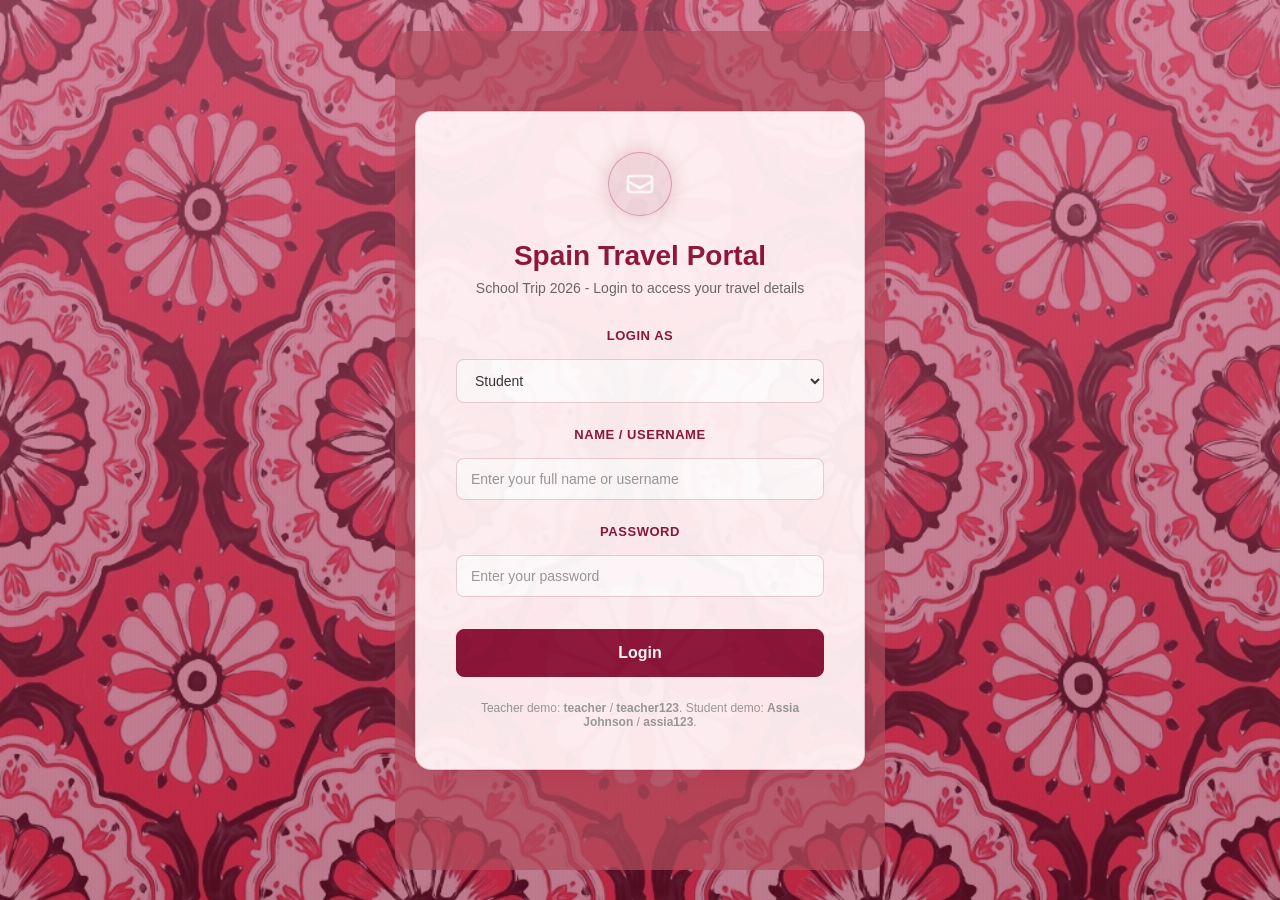
<file: login.html>
<!DOCTYPE html>
<html lang="en">
<head>
    <meta charset="UTF-8">
    <meta name="viewport" content="width=device-width, initial-scale=1.0">
    <title>Spain Travel Portal - Login</title>
    <link rel="stylesheet" href="styles.css">
    <link rel="icon" href="images/11849502.png" type="image/png">
</head>
<body class="login-page">
    <main>
        <section class="login-section">
            <div class="login-container">
                <div class="login-card">
                    <div class="login-icon">
                        <svg viewBox="0 0 24 24" fill="none" xmlns="http://www.w3.org/2000/svg">
                            <path d="M21 16V8C21 6.9 20.1 6 19 6H5C3.9 6 3 6.9 3 8V16C3 17.1 3.9 18 5 18H19C20.1 18 21 17.1 21 16Z" stroke="white" stroke-width="2" stroke-linecap="round" stroke-linejoin="round"/>
                            <path d="M3 10L12 15L21 10" stroke="white" stroke-width="2" stroke-linecap="round" stroke-linejoin="round"/>
                        </svg>
                    </div>
                    <h1 class="login-title">Spain Travel Portal</h1>
                    <p class="login-subtitle">School Trip 2026 - Login to access your travel details</p>

                    <form id="loginForm" class="login-form">
                        <div class="form-group">
                            <label for="role">Login as</label>
                            <select id="role" name="role" required>
                                <option value="student">Student</option>
                                <option value="teacher">Teacher</option>
                            </select>
                        </div>
                        <div class="form-group">
                            <label for="username">Name / Username</label>
                            <input type="text" id="username" name="username" placeholder="Enter your full name or username" required>
                        </div>

                        <div class="form-group">
                            <label for="password">Password</label>
                            <input type="password" id="password" name="password" placeholder="Enter your password" required>
                        </div>

                        <button type="submit" class="login-button">Login</button>
                    </form>

                    <p class="demo-text">Teacher demo: <strong>teacher</strong> / <strong>teacher123</strong>. Student demo: <strong>Assia Johnson</strong> / <strong>assia123</strong>.</p>
                </div>
            </div>
        </section>

    
    </main>
    <script src="script.js"></script>
</body>
</html>
</file>
<file: styles.css>
* {
    margin: 0;
    padding: 0;
    box-sizing: border-box;
}

body {
    font-family: -apple-system, BlinkMacSystemFont, 'Segoe UI', Roboto, Oxygen, Ubuntu, Cantarell, sans-serif;
    color: #ffffff;
    background-color: #0a0a0a;
    background-image: linear-gradient(rgba(10, 10, 10, 0.45), rgba(10, 10, 10, 0.45)), url('images/the-azulejos-are-the-typical-ornaments-of-portuguese-and-spanish-architecture-and-consist-of-a-richly-decorated-ceramic-tile-W2D25K.jpg');
    background-size: cover;
    background-position: center;
    background-repeat: no-repeat;
    background-attachment: fixed;
    text-align: center;
}

body.portal-page::before,
body.portal-page::after {
    content: '';
    position: absolute;
    top: var(--side-lines-start, 620px);
    bottom: 0;
    width: 36px;
    pointer-events: none;
    z-index: 2500;
    background-image: url("data:image/svg+xml,%3Csvg xmlns='http://www.w3.org/2000/svg' width='28' height='140' viewBox='0 0 28 140'%3E%3Cpath d='M14 0 C3 12 3 24 14 36 C25 48 25 60 14 72 C3 84 3 96 14 108 C25 120 25 132 14 140' fill='none' stroke='%23c81d25' stroke-width='4' stroke-linecap='round'/%3E%3C/svg%3E");
    background-repeat: repeat-y;
    background-size: 28px 140px;
    background-position: center top;
    opacity: 0.95;
}

body.portal-page::before {
    left: 6px;
}

body.portal-page::after {
    right: 6px;
    transform: scaleX(-1);
}

/* Animations */
@keyframes fadeIn {
    from {
        opacity: 0;
    }
    to {
        opacity: 1;
    }
}

@keyframes slideInUp {
    from {
        opacity: 0;
        transform: translateY(30px);
    }
    to {
        opacity: 1;
        transform: translateY(0);
    }
}

@keyframes slideInDown {
    from {
        opacity: 0;
        transform: translateY(-30px);
    }
    to {
        opacity: 1;
        transform: translateY(0);
    }
}

@keyframes slideInLeft {
    from {
        opacity: 0;
        transform: translateX(-30px);
    }
    to {
        opacity: 1;
        transform: translateX(0);
    }
}

@keyframes slideInRight {
    from {
        opacity: 0;
        transform: translateX(30px);
    }
    to {
        opacity: 1;
        transform: translateX(0);
    }
}

@keyframes scaleIn {
    from {
        opacity: 0;
        transform: scale(0.9);
    }
    to {
        opacity: 1;
        transform: scale(1);
    }
}

@keyframes pulse {
    0%, 100% {
        opacity: 1;
    }
    50% {
        opacity: 0.7;
    }
}

@keyframes glow {
    0%, 100% {
        box-shadow: 0 0 20px rgba(195, 177, 225, 0.3);
    }
    50% {
        box-shadow: 0 0 30px rgba(195, 177, 225, 0.6);
    }
}

@keyframes shimmer {
    0% {
        transform: translateX(-100px);
    }
    100% {
        transform: translateX(100px);
    }
}

@keyframes float {
    0%, 100% {
        transform: translateY(0px);
    }
    50% {
        transform: translateY(-10px);
    }
}

@keyframes rotate {
    from {
        transform: rotate(0deg);
    }
    to {
        transform: rotate(360deg);
    }
}

/* Login Page Styles */
.login-page {
    min-height: 100vh;
    background-color: #f3c0c0;
    background-image: linear-gradient(rgba(192, 85, 117, 0.7), rgba(139, 21, 56, 0.562)),url('images/bg\,f8f8f8-flat\,750x\,075\,f-pad\,750x1000\,f8f8f8.u2.jpg');
    background-size: cover;
    background-position: center;
    background-repeat: no-repeat;
    display: flex;
    align-items: center;
    justify-content: center;
    padding: 20px;
    position: relative;
    overflow: hidden;
    opacity: 0.95;
}

.landing-page {
    display: block;
    overflow-y: auto;
    overflow-x: hidden;
}

.landing-page main {
    position: relative;
    z-index: 1;
}

.login-page::before {
    content: '';
    position: absolute;
    top: 0;
    left: 0;
    right: 0;
    bottom: 0;
    background: 
        repeating-linear-gradient(
            90deg,
            transparent,
            transparent 2px,
            rgba(139, 21, 56, 0.02) 2px,
            rgba(139, 21, 56, 0.02) 4px
        );
    pointer-events: none;
    animation: shimmer 20s linear infinite;
    z-index: 0;
}




.login-container {
    width: 100%;
    max-width: 450px;
    position: relative;
    z-index: 1;
    animation: fadeIn 0.8s ease-out, slideInUp 0.8s ease-out;
}

.login-section {
    display: flex;
    justify-content: center;
    padding: 80px 20px 100px;
    background: rgba(179, 78, 95, 0.753);
    border-radius: 16px;
}


.login-card {
    background: rgb(255, 243, 245);
    backdrop-filter: blur(10px);
    border: 1px solid rgba(139, 21, 56, 0.2);
    border-radius: 16px;
    box-shadow: 0 4px 16px rgba(139, 21, 56, 0.1), 0 0 0 1px rgba(139, 21, 56, 0.05);
    padding: 40px;
    text-align: center;
    animation: scaleIn 0.6s ease-out;
}

.login-icon {
    width: 64px;
    height: 64px;
    background: rgba(139, 21, 56, 0.1);
    border: 1px solid rgba(139, 21, 56, 0.3);
    border-radius: 50%;
    display: flex;
    align-items: center;
    justify-content: center;
    margin: 0 auto 24px;
    box-shadow: 0 0 20px rgba(139, 21, 56, 0.2);
    animation: scaleIn 0.8s ease-out 0.2s both, float 3s ease-in-out infinite;
}

.login-icon svg {
    width: 32px;
    height: 32px;
    stroke: #8B1538;
}

.login-title {
    font-size: 28px;
    font-weight: 700;
    color: #8B1538;
    margin-bottom: 8px;
    animation: fadeIn 1s ease-out 0.3s both;
}

.login-subtitle {
    font-size: 14px;
    color: #666;
    margin-bottom: 32px;
    animation: fadeIn 1s ease-out 0.4s both;
}

.login-form {
    text-align: center;
}

.form-group {
    margin-bottom: 24px;
    animation: fadeIn 1s ease-out 0.5s both;
}

.form-group:nth-child(2) {
    animation-delay: 0.6s;
}

.form-group label {
    display: block;
    font-size: 14px;
    font-weight: 500;
    color: #8B1538;
    margin-bottom: 8px;
    text-align: center;
}

.form-group input {
    width: 100%;
    padding: 12px 16px;
    border: 1px solid rgba(139, 21, 56, 0.2);
    border-radius: 8px;
    font-size: 14px;
    background: #ffffff;
    color: #333;
    transition: all 0.3s;
}

.form-group input::placeholder {
    color: #999;
}

.form-group input:focus {
    outline: none;
    border-color: #8B1538;
    background: #ffffff;
    box-shadow: 0 0 0 3px rgba(139, 21, 56, 0.1);
}

.login-button {
    width: 100%;
    padding: 14px;
    background: #8B1538;
    color: #ffffff;
    border: 1px solid #8B1538;
    border-radius: 8px;
    font-size: 16px;
    font-weight: 600;
    cursor: pointer;
    transition: all 0.3s;
    margin-top: 8px;
    animation: fadeIn 1s ease-out 0.7s both;
    position: relative;
    overflow: hidden;
}

.login-button::before {
    content: '';
    position: absolute;
    top: 0;
    left: -100%;
    width: 100%;
    height: 100%;
    background: linear-gradient(90deg, transparent, rgba(255, 255, 255, 0.2), transparent);
    transition: left 0.5s;
}

.login-button:hover::before {
    left: 100%;
}

.login-button:hover {
    background: #6B0F2A;
    border-color: #6B0F2A;
    box-shadow: 0 0 20px rgba(139, 21, 56, 0.3);
}

.demo-text {
    font-size: 12px;
    color: #999;
    margin-top: 24px;
    text-align: center;
}

.explore-section {
    padding: 8px 20px 60px;
    text-align: center;
}

.explore-text {
    font-size: 56px;
    font-weight: 700;
    color: #8B1538;
    line-height: 1.1;
    font-family: Georgia, 'Times New Roman', serif;
}

/* Portal Page Styles */
.portal-page {
    background-color: rgba(255, 255, 255, 0.94);
    min-height: 100vh;
    color: #333;
    position: relative;
}

.portal-header {
    background: #ffffff;
    padding: 20px 40px;
    display: flex;
    justify-content: space-between;
    align-items: center;
    box-shadow: 0 1px 3px rgba(0, 0, 0, 0.1);
    animation: slideInDown 0.6s ease-out;
    position: sticky;
    top: 0;
    z-index: 1000;
}

.header-left {
    display: flex;
    align-items: center;
}

.logo {
    display: flex;
    align-items: center;
    gap: 12px;
}

.logo-icon {
    width: 40px;
    height: 40px;
    color: #8B1538;
}

.logo-image {
    width: 56px;
    height: 56px;
    border-radius: 14px;
    object-fit: cover;
    box-shadow: 0 10px 24px rgba(0, 0, 0, 0.18);
    border: 2px solid rgba(139, 21, 56, 0.15);
    transform: scale(1.18);
    transform-origin: left center;
}

.logo-text h2 {
    font-size: 24px;
    font-weight: 700;
    color: #8B1538;
    margin: 0;
}

.logo-text p {
    font-size: 12px;
    color: #666;
    margin: 0;
}

.header-right {
    display: flex;
    align-items: center;
    gap: 20px;
}

.welcome-text {
    font-size: 14px;
    color: #666;
}

.welcome-text span {
    font-weight: 600;
    color: #333;
}

.logout-button {
    display: flex;
    align-items: center;
    gap: 8px;
    padding: 10px 20px;
    background: #8B1538;
    border: none;
    border-radius: 6px;
    font-size: 14px;
    color: #ffffff;
    cursor: pointer;
    transition: all 0.3s;
    font-weight: 500;
}

.logout-button:hover {
    background: #6B0F2A;
    transform: translateY(-1px);
}

.logout-button svg {
    width: 16px;
    height: 16px;
}

.logout-button:hover {
    background: rgba(255, 255, 255, 0.05);
    color: #ffffff;
    border-color: rgba(195, 177, 225, 0.3);
}

.portal-nav {
    background: #ffffff;
    padding: 0 40px;
    display: flex;
    gap: 8px;
    border-bottom: 1px solid #e0e0e0;
    animation: slideInDown 0.7s ease-out;
}

.nav-item {
    display: flex;
    align-items: center;
    gap: 8px;
    padding: 16px 24px;
    background: transparent;
    border: none;
    border-bottom: 3px solid transparent;
    font-size: 14px;
    font-weight: 500;
    color: #666;
    cursor: pointer;
    transition: all 0.3s;
    position: relative;
    animation: fadeIn 0.8s ease-out;
}

.nav-item:nth-child(1) { animation-delay: 0.1s; }
.nav-item:nth-child(2) { animation-delay: 0.2s; }
.nav-item:nth-child(3) { animation-delay: 0.3s; }
.nav-item:nth-child(4) { animation-delay: 0.4s; }
.nav-item:nth-child(5) { animation-delay: 0.5s; }
.nav-item:nth-child(6) { animation-delay: 0.6s; }
.nav-item:nth-child(7) { animation-delay: 0.7s; }

.nav-item svg {
    width: 18px;
    height: 18px;
}

.nav-item:hover {
    color: #8B1538;
    background: rgba(139, 21, 56, 0.05);
}

.nav-item.active {
    color: #8B1538;
    background: rgba(139, 21, 56, 0.1);
    border-bottom-color: #8B1538;
}

.portal-main {
    padding: 0;
    max-width: 100%;
    margin: 0;
}

.page-content {
    display: none;
}

.page-content.active {
    display: block;
    animation: fadeIn 0.5s ease-out;
}

#flights.page-content,
#hotels.page-content,
#personal.page-content,
#reflective.page-content,
#student-details.page-content,
#itinerary.page-content,
#transport.page-content, 
#editing.page-content{
    padding: 40px;
    background: #ffffff;
}

/* Hero Section */
.hero-section {
    background-color: #8B1538;
    background-image:linear-gradient(rgba(192, 85, 117, 0.7), rgba(139, 21, 56, 0.562)), url('images/bg\,f8f8f8-flat\,750x\,075\,f-pad\,750x1000\,f8f8f8.u2\ copy.jpg');
    background-size: cover;
    background-position: center;
    background-repeat: no-repeat;
    padding: 80px 40px;
    color: #ffffff;
    text-align: center;
    position: relative;
}

.landing-header {
    position: absolute;
    top: 24px;
    left: 32px;
    display: flex;
    align-items: center;
    gap: 12px;
    z-index: 1;
}

.landing-logo {
    width: 96px;
    height: 96px;
    border-radius: 20px;
    object-fit: cover;
    box-shadow: 0 10px 24px rgba(0, 0, 0, 0.25);
    border: 2px solid rgba(255, 255, 255, 0.7);
}

.landing-title {
    font-size: 16px;
    font-weight: 600;
    letter-spacing: 0.03em;
}

.hero-content {
    max-width: 1200px;
    margin: 0 auto 60px;
}

.hero-title {
    font-size: 64px;
    font-weight: 700;
    margin-bottom: 24px;
    line-height: 1.2;
    animation: fadeIn 1s ease-out;
    color: white;
    text-shadow: 0 4px 12px rgba(0, 0, 0, 0.7);
}

.hero-subtitle {
    font-size: 30px;
    line-height: 1.6;
    max-width: 800px;
    margin: 0 auto;
    opacity: 0.95;
    animation: fadeIn 1s ease-out 0.2s both;
    color: white;
    text-shadow: 0 4px 12px rgba(0, 0, 0, 0.7);
}

.hero-text {
    font-size: 32px;
    line-height: 1.6;
    max-width: 800px;
    margin: 0 auto;
    opacity: 0.95;
    animation: fadeIn 1s ease-out 0.2s both;
    color:white;
    color: white;
    text-shadow: 0 4px 12px rgba(0, 0, 0, 0.7);
}
.hero-cta {
    display: inline-flex;
    align-items: center;
    justify-content: center;
    margin-top: 28px;
    padding: 14px 28px;
    border-radius: 999px;
    background: #ffffff;
    color: #8B1538;
    font-size: 16px;
    font-weight: 700;
    text-decoration: none;
    border: 1px solid rgba(255, 255, 255, 0.7);
    box-shadow: 0 12px 30px rgba(0, 0, 0, 0.25);
    transition: transform 0.2s ease, box-shadow 0.2s ease, background 0.2s ease;
    animation: fadeIn 1s ease-out 0.35s both;
}

.hero-cta:hover {
    transform: translateY(-2px);
    box-shadow: 0 16px 36px rgba(0, 0, 0, 0.3);
    background: #fff5f7;
}

.hero-note {
    margin-top: 18px;
    font-size: 28px;
    font-weight: 600;
    line-height: 1.3;
}

.landing-title-section {
    background: #ffffff;
    padding: 32px 20px 44px;
    text-align: center;
}

.landing-title-heading {
    color: #8B1538;
    font-size: 56px;
    font-weight: 800;
    line-height: 1.15;
    letter-spacing: 0.01em;
}

/* Image Grid */
.image-grid {
    display: grid;
    grid-template-columns: repeat(3, 1fr);
    gap: 20px;
    max-width: 1200px;
    margin: 0 auto;
    animation: fadeIn 1s ease-out 0.4s both;
}

.grid-image {
    position: relative;
    border-radius: 12px;
    overflow: hidden;
    aspect-ratio: 4 / 3;
    cursor: pointer;
    border: 1px solid rgba(255, 255, 255, 0.55);
    box-shadow: 0 4px 12px rgba(0, 0, 0, 0.2);
    transition: transform 0.3s ease;
}

.grid-image::after {
    content: '';
    position: absolute;
    inset: 0;
    background: linear-gradient(rgba(139, 21, 56, 0.35), rgba(139, 21, 56, 0.35));
    pointer-events: none;
}

.grid-image:hover {
    transform: translateY(-5px);
}

.grid-image:hover::after {
    background: linear-gradient(rgba(139, 21, 56, 0.25), rgba(139, 21, 56, 0.25));
}

.grid-image img {
    width: 100%;
    height: 100%;
    object-fit: cover;
}

.image-icon {
    position: absolute;
    bottom: 12px;
    left: 12px;
    width: 34px;
    height: 34px;
    border-radius: 6px;
    display: flex;
    align-items: center;
    justify-content: center;
    font-size: 18px;
    background: #8B1538;
    box-shadow: 0 2px 8px rgba(0, 0, 0, 0.2);
    border: 1px solid rgba(255, 255, 255, 0.55);
    color: #ffffff;
    cursor: pointer;
    transition: transform 0.2s ease, box-shadow 0.2s ease, filter 0.2s ease;
}

.image-icon:hover {
    transform: translateY(-1px);
    box-shadow: 0 6px 14px rgba(0, 0, 0, 0.28);
    filter: brightness(1.06);
}

.image-icon:focus-visible {
    outline: 2px solid #ffffff;
    outline-offset: 2px;
}

.green-icon,
.blue-icon,
.yellow-icon {
    background: #8B1538;
    border-color: rgba(255, 255, 255, 0.55);
}

.red-icon { background: #F44336; }

/* Popup Modal */
.popup-modal {
    position: fixed;
    inset: 0;
    display: flex;
    align-items: center;
    justify-content: center;
    opacity: 0;
    pointer-events: none;
    transition: opacity 0.25s ease;
    z-index: 2000;
}

.popup-modal.is-open {
    opacity: 1;
    pointer-events: auto;
}

.popup-card {
    max-height: 80vh;
    overflow-y: auto;
}

.popup-backdrop {
    position: absolute;
    inset: 0;
    background: rgba(8, 8, 8, 0.65);
}

.popup-card {
    position: relative;
    width: min(1320px, 99vw);
    padding: 28px;
    border-radius: 16px;
    background: #ffffff;
    border: 2px solid rgba(139, 21, 56, 0.2);
    text-decoration: none;
    color: #333;
    box-shadow: 0 18px 40px rgba(0, 0, 0, 0.3);
    animation: scaleIn 0.25s ease-out;
    z-index: 1;
    text-align: left;
}

.popup-card h3 {
    font-size: 22px;
    margin-bottom: 12px;
}
.popup-images {
    display: flex;
    gap: 8px;
    margin-bottom: 12px;
}

.popup-images img {
    width:100%;
    flex: 1;
    aspect-ratio: 4/3;
    object-fit: cover;
    border-radius: 8px;
}
.popup-card #popupBody {
    font-size: 17px;
    line-height: 1.6;
    color: #555;
    white-space: pre-line;
}

.popup-card .emergency-alert {
    margin-top: 10px;
    padding: 12px 14px;
    border-radius: 10px;
    background: #8B1538;
    color: #ffffff;
    font-size: 20px;
    font-weight: 700;
    line-height: 1.4;
}

.popup-close {
    position: absolute;
    top: 12px;
    right: 12px;
    border: none;
    background: #f3f3f3;
    color: #333;
    padding: 6px 10px;
    border-radius: 999px;
    font-size: 12px;
    cursor: pointer;
}

.popup-close:hover {
    background: #e6e6e6;
}

/* Secure Section */
.secure-section {
    background: #ffffff;
    padding: 80px 40px;
    text-align: center;
    color: #333;
}

.section-heading {
    font-size: 42px;
    font-weight: 700;
    margin-bottom: 24px;
    color: #333;
}

.section-description {
    font-size: 18px;
    line-height: 1.8;
    max-width: 800px;
    margin: 0 auto;
    color: #666;
}

/* Sevilla Section */
.sevilla-section {
    background: #ffffff;
    padding: 44px 40px;
    color: #333;
}

.sevilla-section .page-header {
    margin-bottom: 32px;
    max-width: 980px;
    margin-left: auto;
    margin-right: auto;
    position: relative;
    padding-left: 56px;
    padding-right: 56px;
    line-height: 1.6;
    color: white;
    text-shadow: 0 4px 12px rgba(255, 147, 165, 0.3);
}

.sevilla-section .page-header::before,
.sevilla-section .page-header::after {
    content: '';
    position: absolute;
    top: 0;
    bottom: 0;
    width: 28px;
    pointer-events: none;
    background-image: url("data:image/svg+xml,%3Csvg xmlns='http://www.w3.org/2000/svg' width='28' height='140' viewBox='0 0 28 140'%3E%3Cpath d='M14 0 C3 12 3 24 14 36 C25 48 25 60 14 72 C3 84 3 96 14 108 C25 120 25 132 14 140' fill='none' stroke='%23c81d25' stroke-width='4' stroke-linecap='round'/%3E%3C/svg%3E");
    background-repeat: repeat-y;
    background-size: 28px 140px;
    background-position: center top;
    opacity: 0.92;
}

.sevilla-section .page-header::before {
    left: 10px;
}

.sevilla-section .page-header::after {
    right: 10px;
    transform: scaleX(-1);
}

.sevilla-section .page-header h1 {
    font-size: 56px;
}

.sevilla-actions {
    display: grid;
    grid-template-columns: repeat(2, minmax(320px, 1fr));
    gap: 24px;
    max-width: 980px;
    margin: 0 auto;
}

.sevilla-button {
    border: 1px solid rgba(139, 21, 56, 0.15);
    background: #ffffff;
    color: #8B1538;
    border-radius: 6px;
    padding: 26px 34px;
    font-weight: 700;
    font-size: 34px;
    min-height: 155px;
    line-height: 1.2;
    letter-spacing: 0.02em;
    text-align: center;
    cursor: pointer;
    box-shadow: 0 8px 18px rgba(0, 0, 0, 0.06);
    transition: transform 0.2s ease, box-shadow 0.2s ease, background 0.2s ease;
}

.sevilla-button:hover {
    transform: translateY(-2px);
    box-shadow: 0 12px 24px rgba(0, 0, 0, 0.1);
    background: #fff5f7;
}

.sevilla-button:focus-visible {
    outline: 2px solid #8B1538;
    outline-offset: 2px;
}

.sevilla-button.weather-button {
    background-image: linear-gradient(rgba(139, 21, 56, 0.6), rgba(139, 21, 56, 0.6)), url('images/cityog.png');
    background-repeat: no-repeat;
    background-position: center;
    background-size: cover;
    color: #ffffff;
    border-color: rgba(255, 255, 255, 0.55);
    text-shadow: 0 2px 6px rgba(0, 0, 0, 0.65);
}

.sevilla-button.weather-button:hover {
    background-image: linear-gradient(rgba(139, 21, 56, 0.5), rgba(139, 21, 56, 0.5)), url('images/cityog.png');
}

.sevilla-button.markets-button {
    background-image: linear-gradient(rgba(139, 21, 56, 0.6), rgba(139, 21, 56, 0.6)), url('images/OIP.webp');
    background-repeat: no-repeat;
    background-position: center;
    background-size: cover;
    color: #ffffff;
    border-color: rgba(255, 255, 255, 0.55);
    text-shadow: 0 2px 6px rgba(0, 0, 0, 0.65);
}

.sevilla-button.markets-button:hover {
    background-image: linear-gradient(rgba(139, 21, 56, 0.5), rgba(139, 21, 56, 0.5)), url('images/OIP.webp');
}

.sevilla-button.food-button {
    background-image: linear-gradient(rgba(139, 21, 56, 0.6), rgba(139, 21, 56, 0.6)), url('images/11-spanish-food-facts-1701166967.jpg');
    background-repeat: no-repeat;
    background-position: center;
    background-size: cover;
    color: #ffffff;
    border-color: rgba(255, 255, 255, 0.55);
    text-shadow: 0 2px 6px rgba(0, 0, 0, 0.65);
}

.sevilla-button.food-button:hover {
    background-image: linear-gradient(rgba(139, 21, 56, 0.5), rgba(139, 21, 56, 0.5)), url('images/11-spanish-food-facts-1701166967.jpg');
}


.sevilla-button.flamenco-button {
    background-image: linear-gradient(rgba(139, 21, 56, 0.6), rgba(139, 21, 56, 0.6)), url('images/R.jpg');
    background-repeat: no-repeat;
    background-position: center;
    background-size: cover;
    color: #ffffff;
    border-color: rgba(255, 255, 255, 0.55);
    text-shadow: 0 2px 6px rgba(0, 0, 0, 0.65);
}

.sevilla-button.flamenco-button:hover {
    background-image: linear-gradient(rgba(139, 21, 56, 0.5), rgba(139, 21, 56, 0.5)), url('images/R.jpg');
}

.sevilla-button.river-walk-button {
    background-image: linear-gradient(rgba(139, 21, 56, 0.6), rgba(139, 21, 56, 0.6)), url('images/What-to-do-in-Seville-Spain-walk-along-the-river.webp');
    background-repeat: no-repeat;
    background-position: center;
    background-size: cover;
    color: #ffffff;
    border-color: rgba(255, 255, 255, 0.55);
    text-shadow: 0 2px 6px rgba(0, 0, 0, 0.65);
}

.sevilla-button.river-walk-button:hover {
    background-image: linear-gradient(rgba(139, 21, 56, 0.5), rgba(139, 21, 56, 0.5)), url('images/What-to-do-in-Seville-Spain-walk-along-the-river.webp');
}

.sevilla-button.language-button {
    background-image: linear-gradient(rgba(139, 21, 56, 0.6), rgba(139, 21, 56, 0.6)), url('images/languages-spoken-in-spain.webp');
    background-repeat: no-repeat;
    background-position: center;
    background-size: cover;
    color: #ffffff;
    border-color: rgba(255, 255, 255, 0.55);
    text-shadow: 0 2px 6px rgba(0, 0, 0, 0.65);
}

.sevilla-button.language-button:hover {
    background-image: linear-gradient(rgba(139, 21, 56, 0.5), rgba(139, 21, 56, 0.5)), url('images/languages-spoken-in-spain.webp');
}

.sevilla-button.maps-button {
    background-image: linear-gradient(rgba(139, 21, 56, 0.6), rgba(139, 21, 56, 0.6)), url('images/map-of-spain-basic.jpg');
    background-repeat: no-repeat;
    background-position: center;
    background-size: cover;
    color: #ffffff;
    border-color: rgba(255, 255, 255, 0.55);
    text-shadow: 0 2px 6px rgba(0, 0, 0, 0.65);
}

.sevilla-button.maps-button:hover {
    background-image: linear-gradient(rgba(139, 21, 56, 0.5), rgba(139, 21, 56, 0.5)), url('images/map-of-spain-basic.jpg');
}

.sevilla-button.dress-code-button {
    background-image: linear-gradient(rgba(139, 21, 56, 0.6), rgba(139, 21, 56, 0.6)), url('images/summer-clothes-set-tshirt-dress-600nw-2483166947.webp');
    background-repeat: no-repeat;
    background-position: center;
    background-size: cover;
    color: #ffffff;
    border-color: rgba(255, 255, 255, 0.55);
    text-shadow: 0 2px 6px rgba(0, 0, 0, 0.65);
}

.sevilla-button.dress-code-button:hover {
    background-image: linear-gradient(rgba(139, 21, 56, 0.5), rgba(139, 21, 56, 0.5)), url('images/summer-clothes-set-tshirt-dress-600nw-2483166947.webp');
}
.sevilla-button.safety-button {
    background-image: linear-gradient(rgba(139, 21, 56, 0.6), rgba(139, 21, 56, 0.6)), url('images/pexels-photo-2375264-2375264.jpg');
    background-repeat: no-repeat;
    background-position: center;
    background-size: cover;
    color: #ffffff;
    border-color: rgba(255, 255, 255, 0.55);
    text-shadow: 0 2px 6px rgba(0, 0, 0, 0.65);
}

.sevilla-button.safety-button:hover {
    background-image: linear-gradient(rgba(139, 21, 56, 0.5), rgba(139, 21, 56, 0.5)), url('images/pexels-photo-2375264-2375264.jpg');
}

.sevilla-button.landmarks-button {
    background-image: linear-gradient(rgba(139, 21, 56, 0.6), rgba(139, 21, 56, 0.6)), url('images/interesting-facts-about-spain-1200x675.webp');
    background-repeat: no-repeat;
    background-position: center;
    background-size: cover;
    color: #ffffff;
    border-color: rgba(255, 255, 255, 0.55);
    text-shadow: 0 2px 6px rgba(0, 0, 0, 0.65);
}

.sevilla-button.landmarks-button:hover {
    background-image: linear-gradient(rgba(139, 21, 56, 0.5), rgba(139, 21, 56, 0.5)), url('images/interesting-facts-about-spain-1200x675.webp');
}

.ready-spain-section {
    background: #ffffff;
    padding: 30px 40px 20px;
}

.ready-spain-container {
    width: 100%;
    max-width: none;
    margin: 0;
    display: flex;
    align-items: center;
    gap: 28px;
    position: relative;
    justify-content: center;
}

.ready-spain-image {
    flex: 0 0 500px;
}

.ready-spain-image img {
    width: 100%;
    height: auto;
    display: block;
    border-radius: 12px;
}

.ready-spain-text h2 {
    margin: 0;
    font-size: 52px;
    color: #8B1538;
}

.ready-spain-text {
    border: 2px solid rgba(139, 21, 56, 0.45);
    border-radius: 12px;
    padding: 18px 22px;
}

.ready-spain-note {
    margin: 12px 0 0;
    font-size: 18px;
    line-height: 1.6;
    color: #666;
    max-width: 560px;
}

.ready-video-section {
    background: #ffffff;
    padding: 10px 12px 34px;
}

.ready-video-container {
    width: 100%;
    max-width: 1700px;
    margin: 0 auto;
    border-radius: 14px;
    overflow: hidden;
    box-shadow: 0 12px 30px rgba(0, 0, 0, 0.18);
    background: #000000;
}

.ready-video-container iframe {
    width: 100%;
    aspect-ratio: 16 / 9;
    border: 0;
    display: block;
}

.packing-guide-section {
    background: #ffffff;
    color: #333;
    padding: 72px 40px;
}

.packing-guide-container {
    max-width: 980px;
    margin: 0 auto;
    text-align: center;
}

.packing-guide-container h2 {
    font-size: 52px;
    color: #8B1538;
    margin-bottom: 22px;
}

.packing-guide-intro {
    max-width: 820px;
    margin: 0 auto 34px;
    font-size: 16px;
    line-height: 1.8;
    color: #666;
}

.packing-item {
    border-bottom: 3px solid rgba(139, 21, 56, 0.5);
    text-align: left;
}

.packing-item summary {
    list-style: none;
    cursor: pointer;
    padding: 22px 10px 16px 0;
    font-size: 48px;
    font-weight: 700;
    color: #333;
    display: flex;
    align-items: center;
    justify-content: space-between;
}

.packing-item summary::-webkit-details-marker {
    display: none;
}

.packing-item summary::after {
    content: '+';
    font-size: 40px;
    color: #8B1538;
    margin-left: 16px;
    line-height: 1;
}

.packing-item[open] summary::after {
    content: '−';
}

.packing-item-content {
    padding: 0 0 18px;
}

.packing-item-content p {
    font-size: 30px;
    color: #666;
    line-height: 1.7;
}

.spain-wellbeing-section {
    background: #ffffff;
    color: #333;
    padding: 72px 40px;
}

.spain-wellbeing-container {
    max-width: 980px;
    margin: 0 auto;
    text-align: center;
}

.spain-wellbeing-container h2 {
    font-size: 56px;
    color: #8B1538;
    margin-bottom: 24px;
}

.spain-wellbeing-intro {
    max-width: 860px;
    margin: 0 auto 34px;
    font-size: 18px;
    line-height: 1.8;
    color: #666;
}

.spain-wellbeing-item {
    border-bottom: 3px solid rgba(139, 21, 56, 0.5);
    text-align: left;
}

.spain-wellbeing-item summary {
    list-style: none;
    cursor: pointer;
    padding: 22px 10px 16px 0;
    font-size: 48px;
    font-weight: 700;
    color: #333;
    display: flex;
    align-items: center;
    justify-content: space-between;
}

.spain-wellbeing-item summary::-webkit-details-marker {
    display: none;
}

.spain-wellbeing-item summary::after {
    content: '+';
    font-size: 40px;
    color: #8B1538;
    margin-left: 16px;
    line-height: 1;
}

.spain-wellbeing-item[open] summary::after {
    content: '−';
}

.spain-wellbeing-item-content {
    padding: 0 0 18px;
}

.spain-wellbeing-item-content p {
    font-size: 30px;
    color: #666;
    line-height: 1.7;
}

.connected-section {
    padding: 72px 40px;
    background-color: #f8f8f8;
    background-image: url('images/connected-bg.jpg');
    background-size: cover;
    background-position: center;
    background-repeat: no-repeat;
}

.connected-section .section-heading {
    text-align: center;
    margin-bottom: 60px;
}

.two-columns {
    display: grid;
    grid-template-columns: 1fr 1fr;
    gap: 60px;
    max-width: 1200px;
    margin: 0 auto;
}

.column h3 {
    font-size: 28px;
    font-weight: 700;
    margin-bottom: 32px;
    color: #333;
}

.feature-list {
    list-style: none;
    padding: 0;
    text-align: left;
}

.feature-list li {
    font-size: 16px;
    line-height: 1.8;
    padding: 12px 0;
    padding-left: 24px;
    position: relative;
    color: #333;
}

.feature-list li::before {
    content: "◆";
    position: absolute;
    left: 0;
    color: #333;
    font-size: 12px;
}

.students-column .feature-list li {
    color: #FF6B35;
}

.students-column .feature-list li::before {
    color: #FF6B35;
}

/* Overview Cards */
.overview-cards {
    display: grid;
    grid-template-columns: repeat(auto-fit, minmax(250px, 1fr));
    gap: 24px;
    margin-bottom: 40px;
}

.overview-card {
    background: rgba(20, 20, 20, 0.6);
    backdrop-filter: blur(10px);
    border: 1px solid rgba(195, 177, 225, 0.2);
    border-radius: 12px;
    padding: 24px;
    display: flex;
    align-items: center;
    justify-content: center;
    gap: 20px;
    box-shadow: 0 4px 20px rgba(0, 0, 0, 0.3);
    transition: all 0.3s;
    text-align: center;
    animation: fadeIn 0.8s ease-out, slideInUp 0.8s ease-out;
}

.overview-card:nth-child(1) { animation-delay: 0.1s; }
.overview-card:nth-child(2) { animation-delay: 0.2s; }
.overview-card:nth-child(3) { animation-delay: 0.3s; }
.overview-card:nth-child(4) { animation-delay: 0.4s; }

.overview-card:hover {
    transform: translateY(-5px) scale(1.02);
    border-color: rgba(195, 177, 225, 0.4);
    box-shadow: 0 8px 30px rgba(195, 177, 225, 0.2);
    animation: glow 2s ease-in-out infinite;
}

.card-icon {
    width: 56px;
    height: 56px;
    border-radius: 12px;
    display: flex;
    align-items: center;
    justify-content: center;
    flex-shrink: 0;
    border: 1px solid rgba(195, 177, 225, 0.3);
    transition: transform 0.3s ease;
}

.overview-card:hover .card-icon {
    transform: rotate(5deg) scale(1.1);
}

.card-icon svg {
    width: 28px;
    height: 28px;
}

.card-icon.blue {
    background: rgba(195, 177, 225, 0.15);
    color: #C3B1E1;
}

.card-icon.orange {
    background: rgba(255, 165, 0, 0.15);
    color: #ffa500;
    border-color: rgba(255, 165, 0, 0.3);
}

.card-icon.purple {
    background: rgba(138, 43, 226, 0.15);
    color: #8a2be2;
    border-color: rgba(138, 43, 226, 0.3);
}

.card-icon.green {
    background: rgba(195, 177, 225, 0.15);
    color: #C3B1E1;
}

.card-content {
    flex: 1;
    text-align: center;
}

.card-label {
    font-size: 12px;
    color: #a0a0a0;
    margin-bottom: 4px;
}

.card-value {
    font-size: 20px;
    font-weight: 700;
    color: #ffffff;
    margin-bottom: 4px;
}

.card-detail {
    font-size: 14px;
    color: #a0a0a0;
}

/* Sections */
.highlights-section,
.info-section {
    background: rgba(20, 20, 20, 0.6);
    backdrop-filter: blur(10px);
    border: 1px solid rgba(195, 177, 225, 0.2);
    border-radius: 12px;
    padding: 32px;
    margin-bottom: 40px;
    box-shadow: 0 4px 20px rgba(0, 0, 0, 0.3);
    animation: fadeIn 0.8s ease-out, slideInUp 0.8s ease-out;
}

.section-title {
    font-size: 28px;
    font-weight: 700;
    color: #ffffff;
    margin-bottom: 8px;
}

.section-subtitle {
    font-size: 14px;
    color: #a0a0a0;
    margin-bottom: 32px;
}

.highlights-grid,
.info-grid {
    display: grid;
    grid-template-columns: repeat(auto-fit, minmax(300px, 1fr));
    gap: 40px;
}

.highlight-column,
.info-column {
    flex: 1;
    text-align: center;
}

.highlight-header {
    display: flex;
    align-items: center;
    gap: 12px;
    margin-bottom: 20px;
}

.location-icon {
    width: 24px;
    height: 24px;
    color: #C3B1E1;
}

.highlight-header h3,
.info-column h3 {
    font-size: 20px;
    font-weight: 600;
    color: #ffffff;
}

.highlight-list,
.info-list {
    list-style: none;
    padding: 0;
}

.highlight-list li,
.info-list li {
    font-size: 14px;
    color: #d0d0d0;
    padding: 8px 0;
    padding-left: 0;
    position: relative;
    text-align: center;
    list-style: none;
    animation: fadeIn 0.6s ease-out, slideInLeft 0.6s ease-out;
    opacity: 0;
}

.highlight-list li:nth-child(1) { animation-delay: 0.1s; animation-fill-mode: forwards; }
.highlight-list li:nth-child(2) { animation-delay: 0.2s; animation-fill-mode: forwards; }
.highlight-list li:nth-child(3) { animation-delay: 0.3s; animation-fill-mode: forwards; }
.highlight-list li:nth-child(4) { animation-delay: 0.4s; animation-fill-mode: forwards; }
.highlight-list li:nth-child(5) { animation-delay: 0.5s; animation-fill-mode: forwards; }

.info-list li:nth-child(1) { animation-delay: 0.1s; animation-fill-mode: forwards; }
.info-list li:nth-child(2) { animation-delay: 0.2s; animation-fill-mode: forwards; }
.info-list li:nth-child(3) { animation-delay: 0.3s; animation-fill-mode: forwards; }

.highlight-list li::before,
.info-list li::before {
    content: "•";
    color: #C3B1E1;
    font-weight: bold;
    font-size: 18px;
    margin-right: 8px;
}

/* Page Header */
.page-header {
    margin-bottom: 32px;
}

.page-header h1 {
    font-size: 32px;
    font-weight: 700;
    color: #8B1538;
    margin-bottom: 8px;
}

.page-header p {
    font-size: 16px;
    color: #8B1538;
}

/* Flights Page */
.flights-container {
    display: flex;
    flex-direction: column;
    gap: 24px;
    margin-bottom: 32px;
}

.flight-card {
    background: #ffffff;
    backdrop-filter: blur(10px);
    border: 1px solid rgba(139, 21, 56, 0.1);
    border-radius: 12px;
    padding: 32px;
    box-shadow: 0 2px 8px rgba(0, 0, 0, 0.1);
    animation: fadeIn 0.8s ease-out, slideInUp 0.8s ease-out;
}

.flight-card:nth-child(1) { animation-delay: 0.1s; }
.flight-card:nth-child(2) { animation-delay: 0.3s; }

.flight-header {
    display: flex;
    align-items: center;
    justify-content: center;
    gap: 20px;
    margin-bottom: 24px;
    padding-bottom: 24px;
    border-bottom: 1px solid rgba(139, 21, 56, 0.1);
    text-align: center;
}

.flight-icon {
    width: 56px;
    height: 56px;
    border-radius: 12px;
    display: flex;
    align-items: center;
    justify-content: center;
    flex-shrink: 0;
    border: 1px solid rgba(195, 177, 225, 0.3);
}

.flight-icon svg {
    width: 28px;
    height: 28px;
}

.flight-icon.blue {
    background: rgba(139, 21, 56, 0.1);
    color: #8B1538;
    border-color: rgba(139, 21, 56, 0.2);
}

.flight-icon.orange {
    background: rgba(139, 21, 56, 0.1);
    color: #8B1538;
    border-color: rgba(139, 21, 56, 0.2);
}

.flight-title {
    text-align: center;
}

.flight-title h2 {
    font-size: 24px;
    font-weight: 700;
    color: #8B1538;
    margin-bottom: 4px;
}

.flight-date {
    font-size: 14px;
    color: #666;
}

.flight-details {
    display: flex;
    flex-direction: column;
    gap: 24px;
}

.flight-route {
    display: flex;
    align-items: center;
    justify-content: center;
    gap: 24px;
    padding: 24px;
    background: rgba(139, 21, 56, 0.05);
    border: 1px solid rgba(139, 21, 56, 0.1);
    border-radius: 8px;
    text-align: center;
}

.route-point {
    flex: 1;
    display: flex;
    align-items: center;
    justify-content: center;
    gap: 16px;
    text-align: center;
}

.route-time {
    font-size: 20px;
    font-weight: 700;
    color: #8B1538;
    min-width: 60px;
}

.route-location {
    text-align: center;
}

.route-location strong {
    display: block;
    font-size: 16px;
    color: #8B1538;
    margin-bottom: 4px;
}

.route-location p {
    font-size: 14px;
    color: #666;
}

.route-line {
    flex: 1;
    height: 2px;
    background: rgba(139, 21, 56, 0.2);
    position: relative;
    display: flex;
    align-items: center;
    justify-content: center;
}

.route-duration {
    background: #ffffff;
    padding: 4px 12px;
    font-size: 12px;
    color: #666;
    border-radius: 12px;
    border: 1px solid rgba(139, 21, 56, 0.2);
}

.flight-info {
    display: grid;
    grid-template-columns: repeat(auto-fit, minmax(200px, 1fr));
    gap: 16px;
    text-align: center;
}

.info-item {
    display: flex;
    flex-direction: column;
    gap: 4px;
    text-align: center;
}

.info-label {
    font-size: 12px;
    color: #666;
}

.info-value {
    font-size: 14px;
    font-weight: 600;
    color: #8B1538;
}

.flight-notes {
    background: #ffffff;
    backdrop-filter: blur(10px);
    border: 1px solid rgba(139, 21, 56, 0.1);
    border-radius: 12px;
    padding: 24px;
    box-shadow: 0 2px 8px rgba(0, 0, 0, 0.1);
}

.flight-notes h3 {
    font-size: 20px;
    font-weight: 600;
    color: #8B1538;
    margin-bottom: 16px;
}

.flight-notes ul {
    list-style: none;
    padding: 0;
    text-align: center;
}

.flight-notes li {
    font-size: 14px;
    color: #666;
    padding: 8px 0;
    padding-left: 0;
    position: relative;
    text-align: center;
}

.flight-notes li::before {
    content: "•";
    color: #8B1538;
    font-weight: bold;
    font-size: 18px;
    margin-right: 8px;
}

/* Hotels Page */
.hotels-container {
    display: flex;
    flex-direction: column;
    gap: 32px;
    margin-bottom: 32px;
}

.hotel-card {
    background: #ffffff;
    backdrop-filter: blur(10px);
    border: 1px solid rgba(139, 21, 56, 0.1);
    border-radius: 12px;
    overflow: hidden;
    box-shadow: 0 2px 8px rgba(0, 0, 0, 0.1);
    animation: fadeIn 0.8s ease-out, slideInUp 0.8s ease-out;
}

.hotel-card:nth-child(1) { animation-delay: 0.1s; }
.hotel-card:nth-child(2) { animation-delay: 0.3s; }

.hotel-image {
    width: 100%;
    height: 200px;
    background-size: cover;
    background-position: center;
    background-repeat: no-repeat;
}

.hotel-content {
    padding: 32px;
}

.hotel-header {
    display: flex;
    align-items: center;
    justify-content: center;
    gap: 20px;
    margin-bottom: 24px;
    padding-bottom: 24px;
    border-bottom: 1px solid rgba(139, 21, 56, 0.1);
    text-align: center;
}

.hotel-icon {
    width: 56px;
    height: 56px;
    border-radius: 12px;
    display: flex;
    align-items: center;
    justify-content: center;
    flex-shrink: 0;
    background: rgba(139, 21, 56, 0.1);
    color: #8B1538;
    border: 1px solid rgba(139, 21, 56, 0.2);
}

.hotel-icon svg {
    width: 28px;
    height: 28px;
}

.hotel-header h2 {
    font-size: 24px;
    font-weight: 700;
    color: #8B1538;
    margin-bottom: 4px;
    text-align: center;
}

.hotel-location {
    font-size: 14px;
    color: #666;
}

.hotel-period {
    font-size: 16px;
    color: #8B1538;
    margin-bottom: 20px;
    padding: 12px;
    background: rgba(139, 21, 56, 0.05);
    border: 1px solid rgba(139, 21, 56, 0.1);
    border-radius: 8px;
}

.hotel-info-grid {
    display: grid;
    grid-template-columns: repeat(auto-fit, minmax(250px, 1fr));
    gap: 16px;
    text-align: center;
}

.hotel-info-item {
    display: flex;
    flex-direction: column;
    gap: 4px;
}

.hotel-notes {
    background: #ffffff;
    backdrop-filter: blur(10px);
    border: 1px solid rgba(139, 21, 56, 0.1);
    border-radius: 12px;
    padding: 24px;
    box-shadow: 0 2px 8px rgba(0, 0, 0, 0.1);
}

.hotel-notes h3 {
    font-size: 20px;
    font-weight: 600;
    color: #8B1538;
    margin-bottom: 16px;
}

.hotel-notes ul {
    list-style: none;
    padding: 0;
    text-align: center;
}

.hotel-notes li {
    font-size: 14px;
    color: #666;
    padding: 8px 0;
    padding-left: 0;
    position: relative;
    text-align: center;
}

.hotel-notes li::before {
    content: "•";
    color: #8B1538;
    font-weight: bold;
    font-size: 18px;
    margin-right: 8px;
}

/* Personal Details Page */
.details-grid {
    display: grid;
    grid-template-columns: repeat(auto-fit, minmax(280px, 1fr));
    gap: 24px;
}

.details-card {
    background: #ffffff;
    border: 1px solid rgba(139, 21, 56, 0.1);
    border-radius: 12px;
    padding: 24px;
    box-shadow: 0 2px 8px rgba(0, 0, 0, 0.08);
}

.details-card h2 {
    font-size: 20px;
    font-weight: 700;
    color: #8B1538;
    margin-bottom: 16px;
}

.details-row {
    display: flex;
    flex-direction: column;
    gap: 6px;
    padding: 12px 0;
    border-bottom: 1px solid rgba(139, 21, 56, 0.08);
}

.details-row:last-child {
    border-bottom: none;
}

.details-label {
    font-size: 12px;
    color: #666;
    text-transform: uppercase;
    letter-spacing: 0.04em;
}

.details-value {
    font-size: 16px;
    font-weight: 600;
    color: #8B1538;
}

.details-list {
    list-style: none;
    padding: 0;
    margin: 0;
    display: grid;
    gap: 10px;
}

.details-list li {
    font-size: 14px;
    color: #666;
    padding: 10px 12px;
    border-radius: 8px;
    background: rgba(139, 21, 56, 0.04);
    border: 1px solid rgba(139, 21, 56, 0.08);
}

.details-empty {
    color: #999;
    background: rgba(0, 0, 0, 0.03);
    border-style: dashed;
}

.details-subtitle {
    font-size: 14px;
    color: #666;
    margin-bottom: 16px;
}

.upload-area {
    display: flex;
    flex-direction: column;
    align-items: center;
    justify-content: center;
    gap: 8px;
    padding: 24px;
    border-radius: 12px;
    border: 1px dashed rgba(139, 21, 56, 0.3);
    background: rgba(139, 21, 56, 0.04);
    text-align: center;
    cursor: pointer;
    margin-bottom: 16px;
}

.upload-area input {
    display: none;
}

.upload-title {
    font-size: 14px;
    font-weight: 600;
    color: #8B1538;
}

.upload-hint {
    font-size: 12px;
    color: #666;
}

.reflective-grid {
    align-items: start;
}

.reflective-entry-card {
    grid-column: span 2;
}

.reflective-label {
    display: block;
    font-size: 13px;
    color: #666;
    margin-bottom: 10px;
    text-align: left;
}

.reflective-textarea {
    width: 100%;
    min-height: 220px;
    padding: 14px;
    border: 1px solid rgba(139, 21, 56, 0.2);
    border-radius: 10px;
    font-size: 14px;
    color: #333;
    resize: vertical;
    background: #ffffff;
}

.reflective-textarea:focus {
    outline: none;
    border-color: #8B1538;
    box-shadow: 0 0 0 3px rgba(139, 21, 56, 0.1);
}

@media (max-width: 900px) {
    .reflective-entry-card {
        grid-column: auto;
    }
}

/* Itinerary Page */
.itinerary-container {
    display: flex;
    flex-direction: column;
    gap: 24px;
}

.itinerary-day {
    background: #ffffff;
    backdrop-filter: blur(10px);
    border: 1px solid rgba(195, 177, 225, 0.2);
    border-radius: 12px;
    padding: 32px;
    box-shadow: 0 4px 20px rgba(0, 0, 0, 0.3);
    animation: fadeIn 0.6s ease-out, slideInLeft 0.6s ease-out;
    opacity: 0;
}

.itinerary-day:nth-child(1) { animation-delay: 0.1s; animation-fill-mode: forwards; }
.itinerary-day:nth-child(2) { animation-delay: 0.2s; animation-fill-mode: forwards; }
.itinerary-day:nth-child(3) { animation-delay: 0.3s; animation-fill-mode: forwards; }
.itinerary-day:nth-child(4) { animation-delay: 0.4s; animation-fill-mode: forwards; }
.itinerary-day:nth-child(5) { animation-delay: 0.5s; animation-fill-mode: forwards; }
.itinerary-day:nth-child(6) { animation-delay: 0.6s; animation-fill-mode: forwards; }
.itinerary-day:nth-child(7) { animation-delay: 0.7s; animation-fill-mode: forwards; }
.itinerary-day:nth-child(8) { animation-delay: 0.8s; animation-fill-mode: forwards; }

.day-header {
    display: flex;
    align-items: center;
    justify-content: center;
    gap: 20px;
    margin-bottom: 24px;
    padding-bottom: 24px;
    border-bottom: 2px solid rgba(195, 177, 225, 0.2);
    text-align: center;
}

.day-number {
    width: 64px;
    height: 64px;
    background: #8B1538;
    color: #ffffff;
    border: 1px solid rgba(139, 21, 56, 0.4);
    border-radius: 12px;
    display: flex;
    align-items: center;
    justify-content: center;
    font-size: 24px;
    font-weight: 700;
    flex-shrink: 0;
    box-shadow: 0 0 20px rgba(139, 21, 56, 0.3);
    transition: transform 0.3s ease;
}

.itinerary-day:hover .day-number {
    transform: rotate(360deg) scale(1.1);
    animation: glow 1s ease-in-out;
}

.day-info {
    text-align: center;
}

.day-info h2 {
    font-size: 24px;
    font-weight: 700;
    color: #8B1538;
    margin-bottom: 4px;
}

.day-info p {
    font-size: 14px;
    color: #8B1538;
}

.day-schedule {
    display: flex;
    flex-direction: column;
    gap: 16px;
}

.schedule-item {
    display: flex;
    align-items: center;
    justify-content: center;
    gap: 24px;
    padding: 16px;
    background: rgba(195, 177, 225, 0.05);
    border: 1px solid rgba(195, 177, 225, 0.2);
    border-radius: 8px;
    transition: all 0.3s;
    text-align: center;
    animation: fadeIn 0.5s ease-out;
    opacity: 0;
}

.schedule-item:nth-child(1) { animation-delay: 0.1s; animation-fill-mode: forwards; }
.schedule-item:nth-child(2) { animation-delay: 0.15s; animation-fill-mode: forwards; }
.schedule-item:nth-child(3) { animation-delay: 0.2s; animation-fill-mode: forwards; }
.schedule-item:nth-child(4) { animation-delay: 0.25s; animation-fill-mode: forwards; }
.schedule-item:nth-child(5) { animation-delay: 0.3s; animation-fill-mode: forwards; }
.schedule-item:nth-child(6) { animation-delay: 0.35s; animation-fill-mode: forwards; }
.schedule-item:nth-child(7) { animation-delay: 0.4s; animation-fill-mode: forwards; }

.schedule-item:hover {
    background: rgba(195, 177, 225, 0.1);
    border-color: rgba(195, 177, 225, 0.4);
    transform: translateX(10px) scale(1.02);
}

.schedule-time {
    font-size: 16px;
    font-weight: 700;
    color: #8B1538;
    min-width: 80px;
    flex-shrink: 0;
}

.schedule-content {
    flex: 1;
    text-align: center;
}

.schedule-content strong {
    display: block;
    font-size: 16px;
    color: #8B1538;
    margin-bottom: 4px;
    text-align: center;
}

.schedule-content p {
    font-size: 14px;
    color: #8B1538;
}

/* Transport Page */
.transport-grid {
    display: grid;
    grid-template-columns: repeat(3, minmax(0, 1fr));
    gap: 20px;
}

.transport-card {
    background: #ffffff;
    border: 1px solid rgba(139, 21, 56, 0.1);
    border-radius: 12px;
    padding: 24px;
    box-shadow: 0 2px 8px rgba(0, 0, 0, 0.1);
    text-align: left;
    animation: fadeIn 0.7s ease-out, slideInUp 0.7s ease-out;
}

.transport-card h2 {
    font-size: 20px;
    color: #8B1538;
    margin-bottom: 16px;
}

.transport-list {
    list-style: none;
    padding: 0;
}

.transport-list li {
    font-size: 14px;
    color: #333;
    line-height: 1.6;
    margin-bottom: 10px;
    padding-left: 16px;
    position: relative;
}

.transport-list li::before {
    content: '•';
    color: #8B1538;
    position: absolute;
    left: 0;
}

.transport-list li:last-child {
    margin-bottom: 0;
}

.transport-video {
    margin-top: 16px;
    border-radius: 10px;
    overflow: hidden;
    background: #000000;
}

.transport-video iframe {
    width: 100%;
    aspect-ratio: 16 / 9;
    border: 0;
    display: block;
}

/* Responsive Design */
@media (max-width: 768px) {
    .portal-header {
        flex-direction: column;
        align-items: flex-start;
        gap: 16px;
        padding: 16px 20px;
    }

    .header-right {
        width: 100%;
        justify-content: space-between;
    }

    .portal-nav {
        padding: 0 20px;
        overflow-x: auto;
    }

    .nav-item {
        padding: 12px 16px;
        white-space: nowrap;
    }

    .portal-main {
        padding: 0;
    }

    .hero-title {
        font-size: 36px;
    }

    .hero-subtitle {
        font-size: 16px;
    }

    .landing-title-heading {
        font-size: 34px;
    }

    .image-grid {
        grid-template-columns: repeat(2, 1fr);
        gap: 16px;
    }

    .two-columns {
        grid-template-columns: 1fr;
        gap: 40px;
    }

    .section-heading {
        font-size: 28px;
    }

    .secure-section,
    .connected-section {
        padding: 40px 20px;
    }

    .sevilla-actions {
        grid-template-columns: 1fr;
    }

    .packing-guide-section {
        padding: 40px 20px;
    }

    .spain-wellbeing-section {
        padding: 40px 20px;
    }

    .ready-spain-section {
        padding: 20px;
    }

    .ready-video-section {
        padding: 10px 20px 20px;
    }

    .ready-spain-container {
        flex-direction: column;
        align-items: flex-start;
        margin: 0;
    }

    .ready-spain-image {
        flex: 1 1 auto;
        width: 100%;
        max-width: 460px;
    }

    .ready-spain-text h2 {
        font-size: 34px;
    }

    .ready-spain-text {
        padding: 14px 16px;
    }

    .sevilla-section .page-header h1 {
        font-size: 42px;
    }

    .ready-spain-note {
        font-size: 16px;
    }

    .packing-guide-container h2 {
        font-size: 34px;
    }

    .spain-wellbeing-container h2 {
        font-size: 34px;
    }

    .packing-item summary {
        font-size: 26px;
    }

    .spain-wellbeing-item summary {
        font-size: 26px;
    }

    .packing-item-content p {
        font-size: 18px;
    }

    .spain-wellbeing-item-content p {
        font-size: 18px;
    }

    .hero-section {
        padding: 40px 20px;
    }

    .highlights-grid,
    .info-grid {
        grid-template-columns: 1fr;
    }

    .flight-route {
        flex-direction: column;
        gap: 16px;
    }

    .route-line {
        width: 2px;
        height: 40px;
    }

    .hotel-info-grid {
        grid-template-columns: 1fr;
    }

    .transport-grid {
        grid-template-columns: 1fr;
    }

    .day-header {
        flex-direction: column;
        align-items: flex-start;
    }
}

.nav-item-edit {
    display: flex;
    align-items: center;
    gap: 8px;
    padding: 16px 24px;
    background: transparent;
    border: none;
    border-bottom: 3px solid transparent;
    font-size: 20px;
    font-weight: 500;
    color: #666;
    cursor: pointer;
    transition: all 0.3s;
    position: relative;
    animation: fadeIn 0.8s ease-out;
}

.nav-item-edit svg {
    width: 25px;
    height: 25px;
}

.nav-item-edit:hover {
    color: #8B1538;
    background: rgba(139, 21, 56, 0.05);
}

.nav-item-edit.active {
    color: #8B1538;
    background: rgba(139, 21, 56, 0.1);
    border-bottom-color: #8B1538;
}

.portal-nav-edit {
    background: #ffffff;
    padding: 0 40px;
    display: flex;
    gap: 80px;
    border-bottom: 1px solid #e0e0e0;
    animation: slideInDown 0.7s ease-out;
    align-content: center;
    justify-content: center;
    margin-top: -30px;
}

/* Student Details Section */
.student-details-container {
    display: flex;
    flex-direction: column;
    gap: 24px;
    margin-bottom: 40px;
}

.student-details-filters {
    display: flex;
    gap: 16px;
    flex-wrap: wrap;
    justify-content: center;
    margin-bottom: 20px;
}

.search-input {
    flex: 1;
    min-width: 250px;
    padding: 12px 16px;
    border: 1px solid rgba(139, 21, 56, 0.2);
    border-radius: 8px;
    font-size: 14px;
    background: #ffffff;
    color: #333;
}

.search-input::placeholder {
    color: #999;
}

.search-input:focus {
    outline: none;
    border-color: #8B1538;
    box-shadow: 0 0 0 3px rgba(139, 21, 56, 0.1);
}

.filter-select {
    padding: 12px 16px;
    border: 1px solid rgba(139, 21, 56, 0.2);
    border-radius: 8px;
    font-size: 14px;
    background: #ffffff;
    color: #333;
    cursor: pointer;
}

.filter-select:focus {
    outline: none;
    border-color: #8B1538;
    box-shadow: 0 0 0 3px rgba(139, 21, 56, 0.1);
}

.export-button {
    padding: 12px 24px;
    background: #8B1538;
    color: #ffffff;
    border: none;
    border-radius: 8px;
    font-size: 14px;
    font-weight: 600;
    cursor: pointer;
    transition: all 0.3s ease;
}

.export-button:hover {
    background: #6b0f2a;
    transform: translateY(-2px);
    box-shadow: 0 4px 12px rgba(139, 21, 56, 0.3);
}

.table-wrapper {
    background: #ffffff;
    border: 1px solid rgba(139, 21, 56, 0.1);
    border-radius: 12px;
    overflow-x: auto;
    box-shadow: 0 2px 8px rgba(0, 0, 0, 0.08);
}

.student-details-table {
    width: 100%;
    border-collapse: collapse;
    font-size: 13px;
}

.student-details-table thead {
    background: #f5f5f5;
    border-bottom: 2px solid rgba(139, 21, 56, 0.2);
}

.student-details-table th {
    padding: 16px 12px;
    text-align: left;
    font-weight: 600;
    color: #8B1538;
    white-space: nowrap;
    text-align: center;
}

.student-details-table tbody tr {
    border-bottom: 1px solid rgba(139, 21, 56, 0.08);
    transition: background-color 0.3s ease;
}

.student-details-table tbody tr:hover {
    background-color: rgba(139, 21, 56, 0.04);
}

.student-details-table td {
    padding: 14px 12px;
    color: #333;
    text-align: center;
    white-space: nowrap;
}

.password-mask {
    font-weight: 600;
    letter-spacing: 2px;
    color: #8B1538;
}

.view-btn {
    padding: 6px 12px;
    background: #8B1538;
    color: #ffffff;
    border: none;
    border-radius: 6px;
    font-size: 12px;
    font-weight: 600;
    cursor: pointer;
    transition: all 0.3s ease;
}

.view-btn:hover {
    background: #6b0f2a;
    transform: scale(1.05);
}

.student-details-summary {
    display: grid;
    grid-template-columns: repeat(auto-fit, minmax(180px, 1fr));
    gap: 16px;
    margin-top: 24px;
}

.summary-stat {
    background: #ffffff;
    border: 1px solid rgba(139, 21, 56, 0.1);
    border-radius: 12px;
    padding: 24px;
    text-align: center;
    box-shadow: 0 2px 8px rgba(0, 0, 0, 0.08);
}

.summary-stat h3 {
    font-size: 14px;
    color: #666;
    margin-bottom: 8px;
    text-transform: uppercase;
    letter-spacing: 0.04em;
}

.summary-stat p {
    font-size: 32px;
    font-weight: 700;
    color: #8B1538;
}

/* Student Modal */
.student-modal {
    position: fixed;
    top: 0;
    left: 0;
    right: 0;
    bottom: 0;
    background: rgba(0, 0, 0, 0.6);
    display: flex;
    align-items: center;
    justify-content: center;
    z-index: 3000;
    padding: 20px;
    animation: fadeIn 0.3s ease;
}

.student-modal-content {
    background: #ffffff;
    border-radius: 16px;
    max-width: 700px;
    width: 100%;
    max-height: 90vh;
    overflow-y: auto;
    padding: 32px;
    position: relative;
    box-shadow: 0 20px 60px rgba(0, 0, 0, 0.3);
    animation: slideInUp 0.3s ease;
}

.student-modal-close {
    position: absolute;
    top: 16px;
    right: 16px;
    width: 32px;
    height: 32px;
    background: #f5f5f5;
    border: none;
    border-radius: 50%;
    font-size: 24px;
    color: #8B1538;
    cursor: pointer;
    display: flex;
    align-items: center;
    justify-content: center;
    transition: all 0.3s ease;
}

.student-modal-close:hover {
    background: #8B1538;
    color: #ffffff;
}

.student-modal h2 {
    font-size: 28px;
    color: #8B1538;
    margin-bottom: 24px;
    border-bottom: 2px solid rgba(139, 21, 56, 0.1);
    padding-bottom: 16px;
}

.student-modal-body {
    display: grid;
    gap: 24px;
    margin-bottom: 24px;
}

.detail-section {
    padding: 16px;
    background: #f9f9f9;
    border-radius: 8px;
    border: 1px solid rgba(139, 21, 56, 0.08);
}

.detail-section h3 {
    font-size: 16px;
    color: #8B1538;
    margin-bottom: 12px;
    text-transform: uppercase;
    letter-spacing: 0.04em;
}

.detail-section p {
    font-size: 14px;
    color: #333;
    padding: 6px 0;
    display: flex;
    justify-content: space-between;
}

.detail-section strong {
    color: #8B1538;
    font-weight: 600;
}

.password-hidden {
    letter-spacing: 2px;
    font-weight: 600;
    color: #8B1538;
}

.toggle-password-btn {
    padding: 4px 12px;
    background: #8B1538;
    color: #ffffff;
    border: none;
    border-radius: 4px;
    font-size: 12px;
    cursor: pointer;
    margin-right: 8px;
}

.toggle-password-btn:hover {
    background: #6b0f2a;
}

.student-modal-actions {
    display: flex;
    gap: 12px;
    justify-content: center;
}

.edit-student-btn,
.reset-password-btn,
.close-modal-btn {
    padding: 12px 24px;
    border: none;
    border-radius: 8px;
    font-size: 14px;
    font-weight: 600;
    cursor: pointer;
    transition: all 0.3s ease;
}

.edit-student-btn {
    background: #8B1538;
    color: #ffffff;
}

.edit-student-btn:hover {
    background: #6b0f2a;
    transform: translateY(-2px);
}

.reset-password-btn {
    background: #FF9800;
    color: #ffffff;
}

.reset-password-btn:hover {
    background: #e68900;
    transform: translateY(-2px);
}

.close-modal-btn {
    background: #e0e0e0;
    color: #333;
}

.close-modal-btn:hover {
    background: #d0d0d0;
}

@media (max-width: 768px) {
    .student-details-filters {
        flex-direction: column;
    }

    .search-input {
        min-width: unset;
    }

    .student-details-table {
        font-size: 11px;
    }

    .student-details-table th,
    .student-details-table td {
        padding: 10px 8px;
    }

    .student-details-summary {
        grid-template-columns: 1fr;
    }

    .student-modal-content {
        padding: 20px;
    }

    .student-modal h2 {
        font-size: 22px;
    }
}

/* Add/Edit Student Button */
.add-student-button {
    padding: 12px 24px;
    background: #4CAF50;
    color: #ffffff;
    border: none;
    border-radius: 8px;
    font-size: 14px;
    font-weight: 600;
    cursor: pointer;
    transition: all 0.3s ease;
}

.add-student-button:hover {
    background: #45a049;
    transform: translateY(-2px);
    box-shadow: 0 4px 12px rgba(76, 175, 80, 0.3);
}

/* Add/Edit Student Form */
.add-edit-form {
    display: flex;
    flex-direction: column;
    gap: 20px;
}

.form-row {
    display: grid;
    grid-template-columns: repeat(auto-fit, minmax(250px, 1fr));
    gap: 16px;
}

.form-group {
    display: flex;
    flex-direction: column;
    gap: 8px;
}

.form-group label {
    font-size: 13px;
    font-weight: 600;
    color: #8B1538;
    text-transform: uppercase;
    letter-spacing: 0.04em;
}

.form-group input,
.form-group select {
    padding: 12px 14px;
    border: 1px solid rgba(139, 21, 56, 0.2);
    border-radius: 8px;
    font-size: 14px;
    background: #ffffff;
    color: #333;
    font-family: inherit;
}

.form-group input::placeholder {
    color: #999;
}

.form-group input:focus,
.form-group select:focus {
    outline: none;
    border-color: #8B1538;
    box-shadow: 0 0 0 3px rgba(139, 21, 56, 0.1);
}

.form-divider {
    font-size: 14px;
    font-weight: 700;
    color: #8B1538;
    text-transform: uppercase;
    letter-spacing: 0.04em;
    padding: 12px 0;
    border-top: 2px solid rgba(139, 21, 56, 0.1);
    border-bottom: 1px solid rgba(139, 21, 56, 0.1);
    margin: 8px 0;
}

.form-actions {
    display: flex;
    gap: 12px;
    justify-content: center;
    padding-top: 12px;
    margin-top: 12px;
    border-top: 1px solid rgba(139, 21, 56, 0.1);
}

.save-student-btn {
    padding: 12px 32px;
    background: #4CAF50;
    color: #ffffff;
    border: none;
    border-radius: 8px;
    font-size: 14px;
    font-weight: 600;
    cursor: pointer;
    transition: all 0.3s ease;
}

.save-student-btn:hover {
    background: #45a049;
    transform: translateY(-2px);
}

.cancel-btn {
    padding: 12px 32px;
    background: #e0e0e0;
    color: #333;
    border: none;
    border-radius: 8px;
    font-size: 14px;
    font-weight: 600;
    cursor: pointer;
    transition: all 0.3s ease;
}

.cancel-btn:hover {
    background: #d0d0d0;
}
</file>
